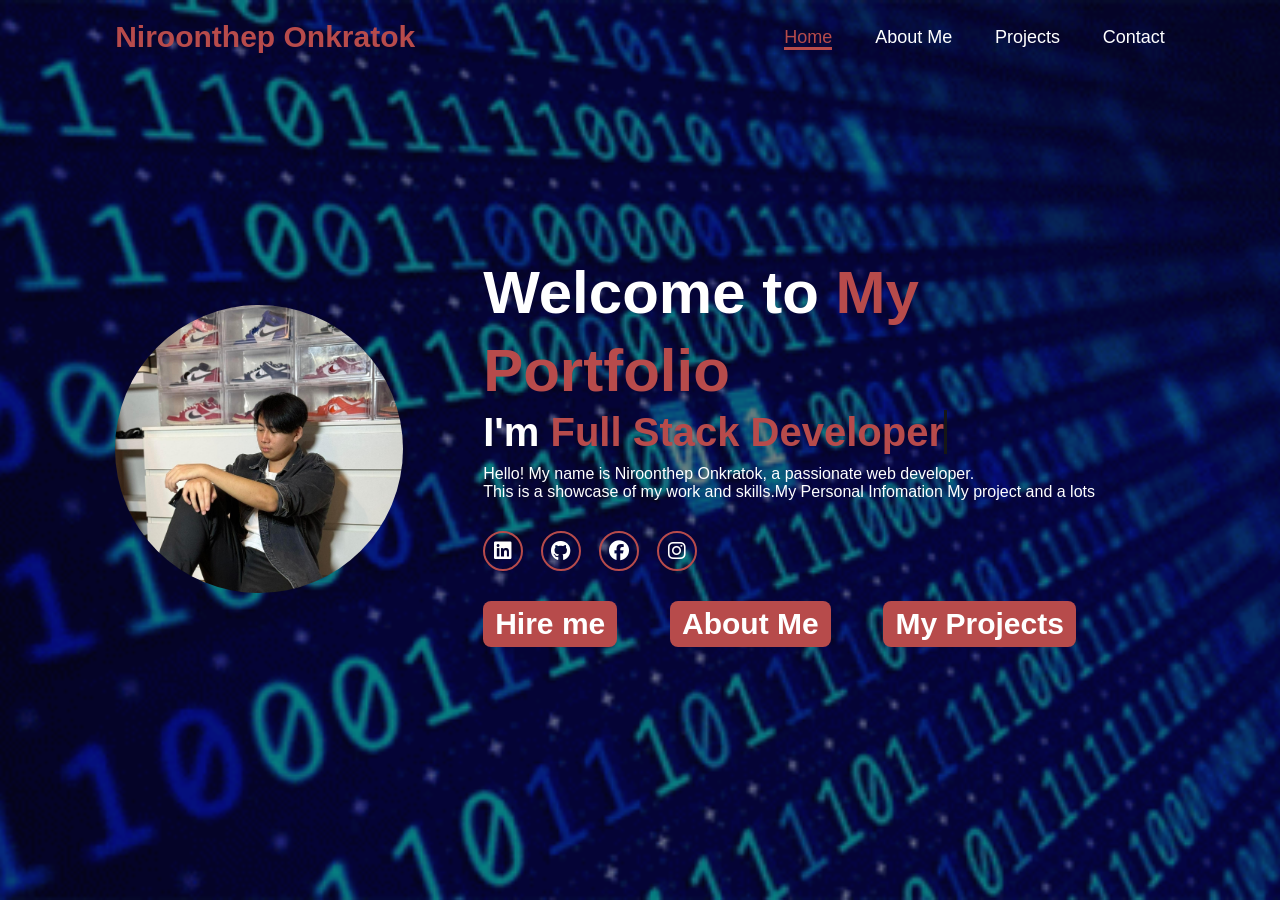
<file: index.html>
<!DOCTYPE html>
<html lang="en">
<head>
    <meta charset="UTF-8">
    <meta name="viewport" content="width=device-width, initial-scale=1.0">
    <link rel="stylesheet" href="https://cdnjs.cloudflare.com/ajax/libs/font-awesome/6.6.0/css/all.min.css">
    <link rel="stylesheet" href="style.css">
    <title>Portfolio</title>
    
</head>
<body>
    
    <header>
        <a href="#" class="logo" class="transition-link">Niroonthep Onkratok</a>

        <nav>
            <a href="#" class="active" class="transition-link">Home</a>
            <a href="AboutMe.html" class="transition-link">About Me</a>
            <a href="Projects.html" class="transition-link">Projects</a>
            <a href="Contact.html" class="transition-link">Contact</a>
        </nav>
    </header>
    <section class="home">
        <div class="home-img">
            <img src="Image/shared image (4).png" alt="Profile Picture" >
        </div>
        <div class="home-content">
            <h1>Welcome to <span> My Portfolio </span></h1>
            
            <h3 class="typing-text">I'm <span></span></h3>
            <p style="font-size: 16px;">Hello! My name is Niroonthep Onkratok, a passionate web developer. 
              <br>This is a showcase of my work and skills.My Personal Infomation My project and a lots</p>
            
            <div class="social-icons">
                <a href="https://www.linkedin.com/in/niroonthep-onkrtok-236432384" target="_blank"><i class="fa-brands fa-linkedin"></i></a>
                <a href="https://github.com/wavekunggoorock-sys" target="_blank"><i class="fa-brands fa-github"></i></a>
                <a href="https://www.facebook.com/StoryGamingGame" target="_blank"><i class="fa-brands fa-facebook"></i></a>
                <a href="https://www.instagram.com/x._wxve_.x/" target="_blank"><i class="fa-brands fa-instagram"></i></a>
            </div>
            <a href="Contact.html" class="btn" class="transition-link">Hire me</a>
            <a href="AboutMe.html" class="btn" class="transition-link">About Me</a>
            <a href="Projects.html" class="btn" class="transition-link">My Projects</a>
        </div>
    </section>
    <script>
  const header = document.querySelector("header");

  window.addEventListener("scroll", () => {
    if (window.scrollY > 50) {
      header.classList.add("scrolled"); // เพิ่มคลาสเมื่อ scroll ลง
    } else {
      header.classList.remove("scrolled"); // เอาคลาสออกเมื่อ scroll ขึ้น
    }
  });

  document.querySelectorAll('.transition-link').forEach(link => {
  link.addEventListener('click', function(e) {
    const href = this.getAttribute('href');

    // ถ้า href เป็นลิงก์ภายนอก (เริ่มด้วย http)
    if (href.startsWith('http')) {
      // เปิดปกติในแท็บใหม่
      return;
    }

    // ถ้าเป็นลิงก์ภายในเว็บ ให้ทำ fade-out
    e.preventDefault();
    document.body.classList.add('fade-out');
    setTimeout(() => {
      window.location.href = href;
    }, 500);
  });
});

// ตอนโหลดหน้าใหม่
window.addEventListener('load', () => {
  document.body.classList.add('fade-in');
});
</script>
</body>

</html>
</file>
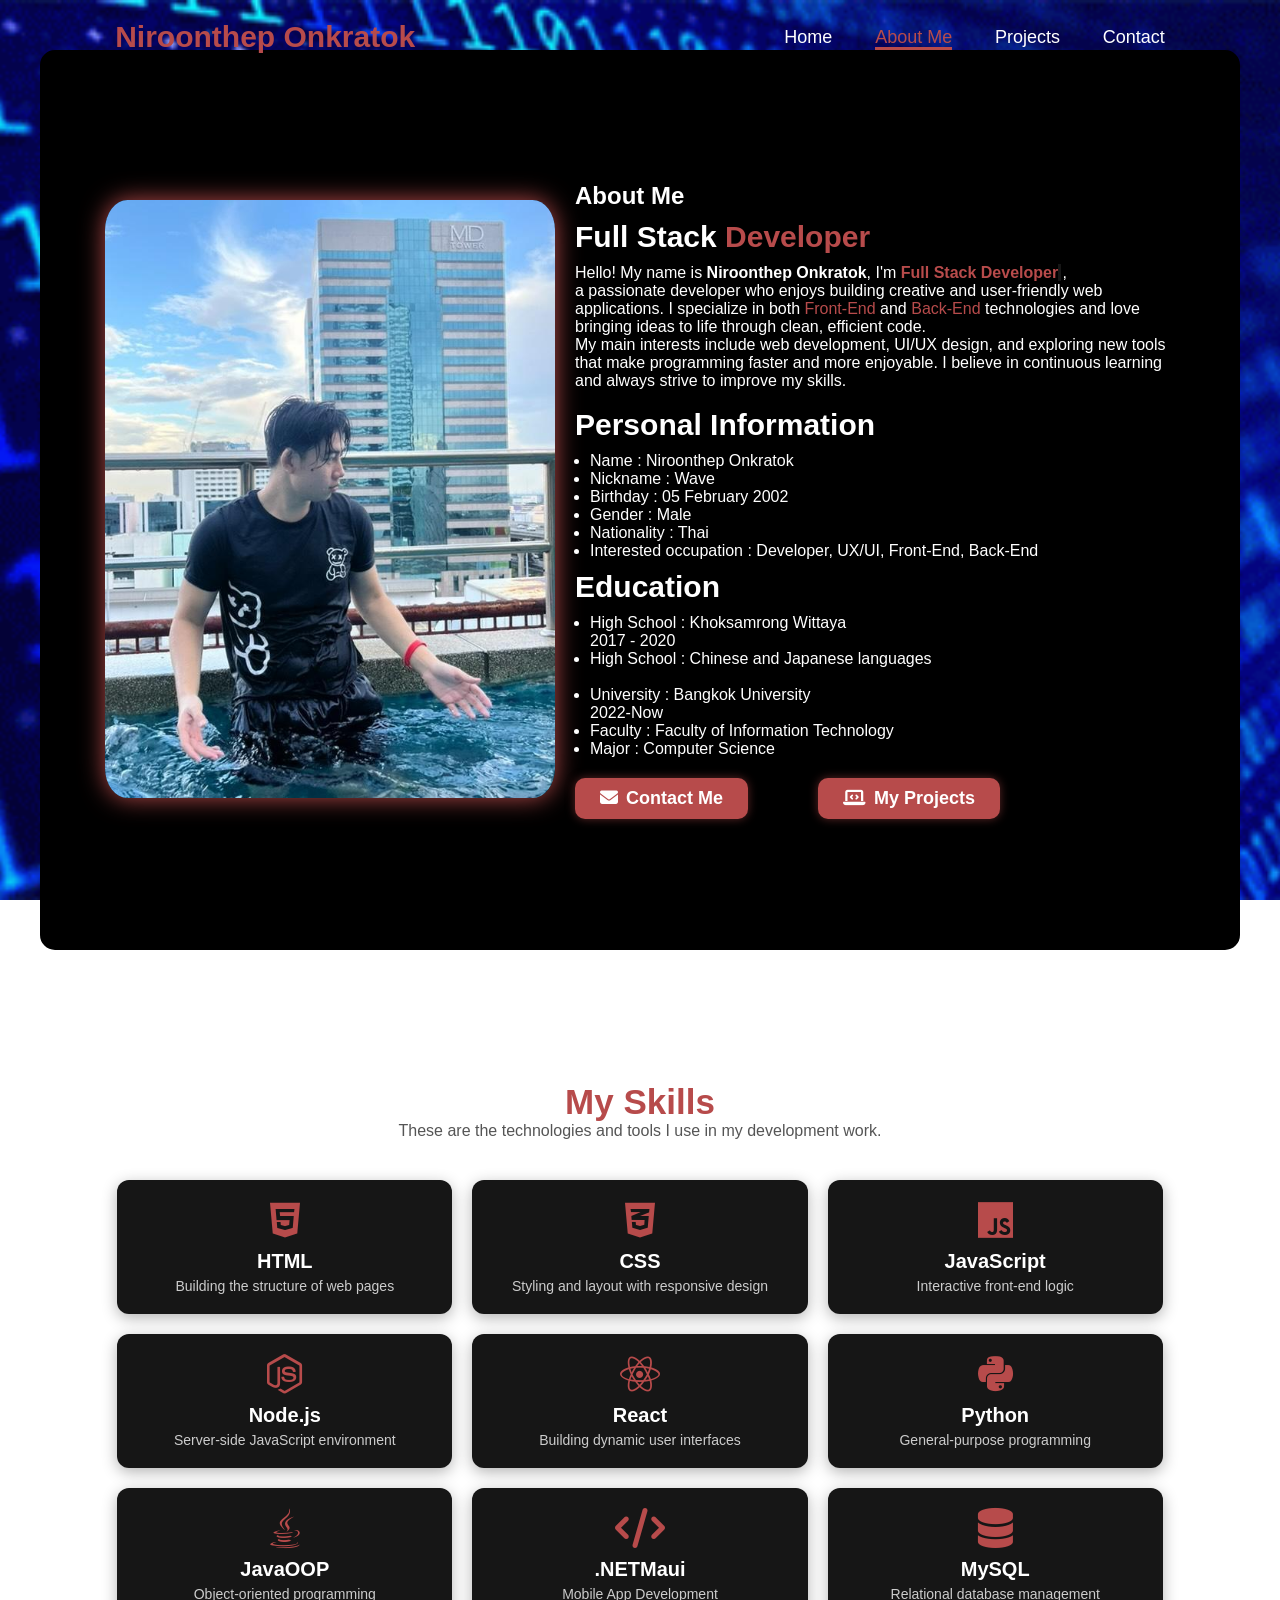
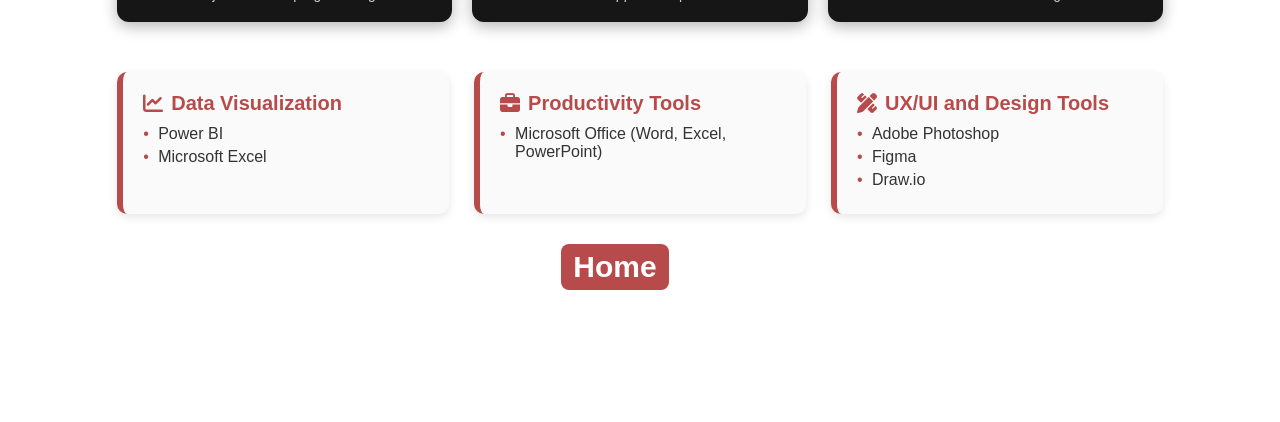
<file: AboutMe.html>
<!DOCTYPE html>
<html lang="en">
<head>
  <meta charset="UTF-8">
  <meta name="viewport" content="width=device-width, initial-scale=1.0">
  <title>About Me</title>
  <link rel="stylesheet" href="style.css">
  <link rel="stylesheet" 
        href="https://cdnjs.cloudflare.com/ajax/libs/font-awesome/6.6.0/css/all.min.css">
</head>
<body>
  
  <header>
    <a href="index.html" class="logo" class="transition-link">Niroonthep Onkratok</a>
    <nav>
      <a href="index.html" class="transition-link">Home</a>
      <a href="#" class="active" class="transition-link">About Me</a>
      <a href="Projects.html" class="transition-link">Projects</a>
      <a href="Contact.html" class="transition-link">Contact</a>
    </nav>
  </header>

  <section class="about">
    <div class="about-img">
      <img src="Image/shared image (1).png" alt="Profile Picture">
    </div>

    <div class="about-content">
      <h1 class="heading"><strong>About Me</strong></h1>
      <h2>Full Stack <span>Developer</span></h2>
      <p>
        Hello! My name is <b>Niroonthep Onkratok</b>, I'm <span class="typing" style="font-size: 16px;"><span></span></span> , 
        <br>a passionate developer who enjoys building creative and user-friendly web applications. I specialize in both 
        <span>Front-End</span> and <span>Back-End</span> technologies and love bringing ideas 
        to life through clean, efficient code.
      </p>
      <p>
        My main interests include web development, UI/UX design, and exploring new tools 
        that make programming faster and more enjoyable. I believe in continuous learning 
        and always strive to improve my skills.
      </p>
      <br>
      <h2>Personal Information</h2>
         <ul class="list">
            <li>Name : Niroonthep Onkratok</li>
            <li>Nickname : Wave</li>
            <li>Birthday : 05 February 2002</li>
            <li>Gender : Male</li>
            <li>Nationality : Thai</li>
            <li>Interested occupation : Developer, UX/UI, Front-End, Back-End</li>
          </ul>     
      
      <h2>Education</h2>
      <ul class="list">
        <li>High School : Khoksamrong Wittaya
          <br>2017 - 2020
        </li>
        <li>High School : Chinese and Japanese languages</li>
        <br>
        <li>University : Bangkok University<br>2022-Now</li>
        
        <li>Faculty : Faculty of Information Technology</li>
        <li>Major : Computer Science</li>
      </ul>
      <div class="about-buttons">
        <a href="Contact.html" class="btn" class="transition-link"><i class="fa-solid fa-envelope"></i> Contact Me</a>
        <a href="Projects.html" class="btn" class="transition-link"><i class="fa-solid fa-laptop-code"></i>My Projects</a>
      </div>
    </div>
  </section>
  <section id="skills" class="skills-section">
  <div class="skills-heading">
    <h2>My <span>Skills</span></h2>
    <p>These are the technologies and tools I use in my development work.</p>
  </div>

  <!-- 🧠 Programming Languages (แบบการ์ด) -->
  <div class="programming-skills">
    <div class="skill-card">
      <i class="fa-brands fa-html5"></i>
      <h3>HTML</h3>
      <p>Building the structure of web pages</p>
    </div>
    <div class="skill-card">
      <i class="fa-brands fa-css3-alt"></i>
      <h3>CSS</h3>
      <p>Styling and layout with responsive design</p>
    </div>
    <div class="skill-card">
      <i class="fa-brands fa-js"></i>
      <h3>JavaScript</h3>
      <p>Interactive front-end logic</p>
    </div>
    <div class="skill-card">
      <i class="fa-brands fa-node-js"></i>
      <h3>Node.js</h3>
      <p>Server-side JavaScript environment</p>
    </div>
    <div class="skill-card">
      <i class="fa-brands fa-react"></i>
      <h3>React</h3>
      <p>Building dynamic user interfaces</p>
    </div>
    <div class="skill-card">
      <i class="fa-brands fa-python"></i>
      <h3>Python</h3>
      <p>General-purpose programming</p>
    </div>
    <div class="skill-card">
      <i class="fa-brands fa-java"></i>
      <h3>JavaOOP</h3>
      <p>Object-oriented programming</p>
    </div>
    <div class="skill-card">
      <i class="fa-solid fa-code"></i>
      <h3>.NETMaui</h3>
      <p>Mobile App Development</p>
    </div>
    <div class="skill-card">
      <i class="fa-solid fa-database"></i>
      <h3>MySQL</h3>
      <p>Relational database management</p>
    </div>
  </div>

  <!-- 🧰 Tools and Other Skills (แบบหมวดหมู่ใหม่) -->
  <div class="skills-container">

    <div class="skill-category">
      <h3><i class="fa-solid fa-chart-line"></i> Data Visualization</h3>
      <ul>
        <li>Power BI</li>
        <li>Microsoft Excel</li>
      </ul>
    </div>

    <div class="skill-category">
      <h3><i class="fa-solid fa-briefcase"></i> Productivity Tools</h3>
      <ul>
        <li>Microsoft Office (Word, Excel, PowerPoint)</li>
      </ul>
    </div>

    <div class="skill-category">
      <h3><i class="fa-solid fa-pen-ruler"></i> UX/UI and Design Tools</h3>
      <ul>
        <li>Adobe Photoshop</li>
        <li>Figma</li>
        <li>Draw.io</li>
      </ul>
    </div>

  </div>
  <div class="about-homebuttons">
    <a href="index.html" class="btn">Home</a>
  </div>
  
</section>

  <script>
const header = document.querySelector('header');

window.addEventListener('scroll', () => {
    if(window.scrollY > 50){ // ถ้า scroll ลงมากกว่า 50px
        header.classList.add('scrolled'); // เพิ่ม class scrolled
    } else {
        header.classList.remove('scrolled'); // ลบ class scrolled
    }
});
document.querySelectorAll('.transition-link').forEach(link => {
  link.addEventListener('click', function(e) {
    e.preventDefault();
    const href = this.getAttribute('href');
    document.body.classList.add('fade-out');
    setTimeout(() => {
      window.location.href = href;
    }, 500); // เวลาให้ fade-out เสร็จ
  });
});

// ตอนโหลดหน้าใหม่
window.addEventListener('load', () => {
  document.body.classList.add('fade-in');
});
</script>

</body>
</html>
</file>
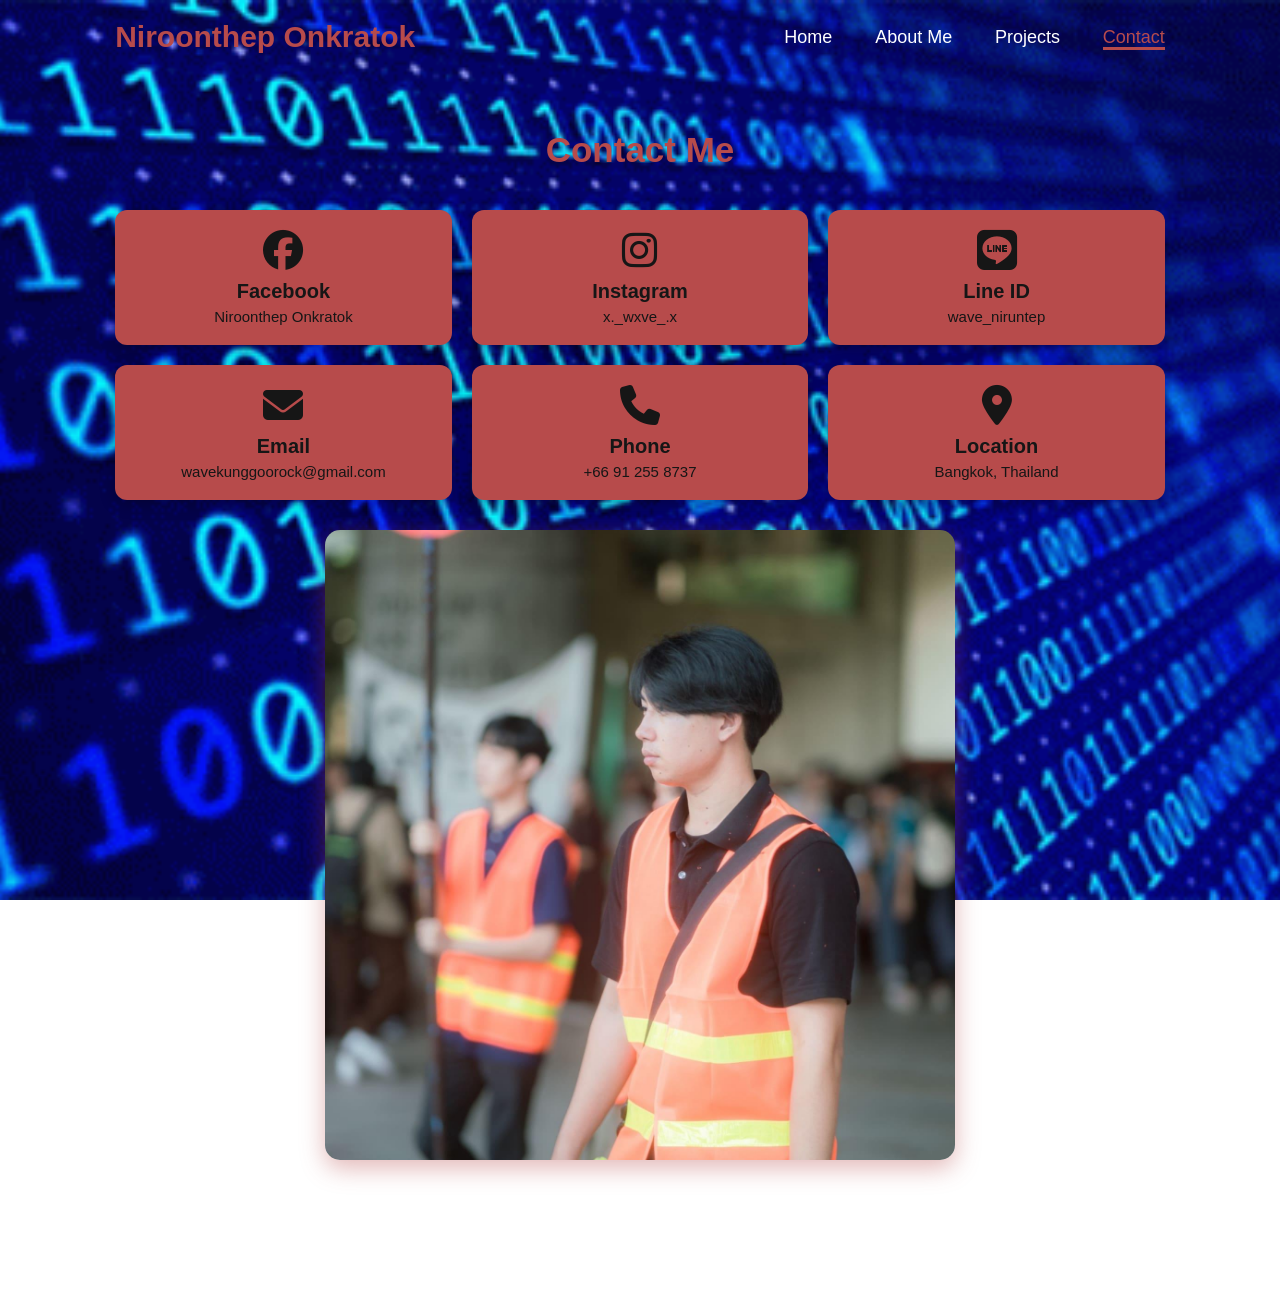
<file: Contact.html>
<!DOCTYPE html>
<html lang="en">
<head>
    <meta charset="UTF-8">
    <meta name="viewport" content="width=device-width, initial-scale=1.0">
    <title>Contact</title>
    <link rel="stylesheet" href="style.css">
    <link rel="stylesheet" 
        href="https://cdnjs.cloudflare.com/ajax/libs/font-awesome/6.6.0/css/all.min.css">
</head>
<body>
    <header>
    <a href="index.html" class="logo" class="transition-link">Niroonthep Onkratok</a>
    <nav>
      <a href="index.html" class="transition-link">Home</a>
      <a href="AboutMe.html" class="transition-link">About Me</a>
      <a href="Projects.html" class="transition-link">Projects</a>
      <a href="#" class="active" class="transition-link">Contact</a>
    </nav>
  </header>
    <section class="contact-section">
        <div class="contact-container">
        <h2 class="contact-heading">Contact Me</h2>
    
        <div class="contact-cards">
        
            <div class="contact-card">
                <i class="fa-brands fa-facebook"></i>
                <h3>Facebook</h3>
                <p>Niroonthep Onkratok</p>
            </div>

            <div class="contact-card">
                <i class="fa-brands fa-instagram"></i>
                <h3>Instagram</h3>
                <p>x._wxve_.x</p>
            </div>

            <div class="contact-card">
                <i class="fa-brands fa-line"></i>
                <h3>Line ID</h3>
                <p>wave_niruntep</p>

            </div>
            
            <div class="contact-card">
                <i class="fa-solid fa-envelope"></i>
                <h3>Email</h3>
                <p>wavekunggoorock@gmail.com</p>
            </div>

            <div class="contact-card">
                <i class="fa-solid fa-phone"></i>
                <h3>Phone</h3>
                <p>+66 91 255 8737</p>
            </div>

            <div class="contact-card">
                <i class="fa-solid fa-location-dot"></i>
                <h3>Location</h3>
                <p>Bangkok, Thailand</p>
            </div>
        </div>

        <div class="contact-image-container">
            <img src="Image/shared image (2).png" alt="Decorative Image">
        </div>
  </div>
</section>

<script>
const header = document.querySelector('header');
window.addEventListener('scroll', () => {
    if(window.scrollY > 50){
        header.classList.add('scrolled');
    } else {
        header.classList.remove('scrolled');
    }
});

document.querySelectorAll('.transition-link').forEach(link => {
  link.addEventListener('click', function(e) {
    e.preventDefault();
    const href = this.getAttribute('href');
    document.body.classList.add('fade-out');
    setTimeout(() => {
      window.location.href = href;
    }, 500); // เวลาให้ fade-out เสร็จ
  });
});

// ตอนโหลดหน้าใหม่
window.addEventListener('load', () => {
  document.body.classList.add('fade-in');
});
</script>
</body>
</html>
</file>
<file: style.css>
* {
        margin: 0;
        padding: 0;
        box-sizing: border-box;
        text-decoration: none;
        border: none;
        outline: none;
        font-family:'poppins', sans-serif;
      }

      html {
        font-size: 62.5%;
        scroll-behavior: smooth;
      }

      body {
        width: 100%;
        min-height: 100vh;
        background-image: url('Image/img1.gif'); /* path ของรูป */
        background-attachment: fixed;
        background-size: cover;
        background-position: center;
        background-repeat: no-repeat;
        color: white;
        }

      header {
        position: fixed;
        top: 0;
        left: 0;
        width: 100%;
        padding: 2rem 9%;
        background-color: transparent;
        filter: drop-shadow();
        display: flex;
        justify-content: space-between;
        align-items: center;
        z-index: 100;
        transition: background-color 0.4s ease, padding 0.3s ease;
      }
      
      .logo {
        font-size: 3rem;
        font-weight: 800;
        color: #b74b4b;
        cursor: pointer;
        text-decoration: none;
        
      }
      
      .logo:hover {
        transform: scale(1.1);

        }
    nav a{
        font-size: 1.8rem;
        color: white;
        margin-left: 4rem;
        font-weight: 500;
        transition: 0.3s ease;
        border-bottom: 3px solid transparent;
        transition: color 0.3s ease, -webkit-text-stroke 0.3s ease;
        }

    nav a:hover, 
    nav a.active {
        color: #b74b4b;
        border-bottom: 3px solid #b74b4b;
        }

        /* เมื่อ scroll ลง — header กลายเป็นสีแดง */
        header.scrolled {
            position: fixed;      /* ทำให้ชิดด้านบนตลอด */
        top: 0;
        left: 0;
        width: 100%;          /* เต็มความกว้าง */
        background-color: #b74b4b;
        padding: 2rem 9%;
        z-index: 100;         /* อยู่ด้านบน */
        box-shadow: 0 4px 10px rgba(0,0,0,0.3);
        }

        /* ตอน header เป็นสีแดง → ตัวอักษรทั้งหมดเป็นสีขาว */
        header.scrolled .logo,
        header.scrolled nav a {
        color: #ffffff;
        }

        header.scrolled nav a.active {
        color: #ffffff;
        border-bottom: 3px solid #ffffff;
        }

        /* เพิ่ม glow effect เล็กน้อยเวลา hover */
        header.scrolled nav a:hover {
        color: #ffffff;
        border-bottom: 3px solid #ffffff;
        background-color: transparent;
        transition: all 0.3s ease;
        }

    @media(max-width: 995px){
        nav{
            position: absolute;
            display: none;
            top: 100%;
            right: 0;
            width: 40%;
            border-left: 3px solid #b74b4b;
            border-bottom: 3px solid #b74b4b;
            border-bottom-left-radius: 2rem;
            padding: 1rem solid;
            background-color: #161616;
            border-top: 0.1rem solid #b74b4b;
        }
        nav.active{
            display: block;
        }

        nav a{
            display: block;
            margin: 3rem 0;
            font-size: 2rem;
        }

        nav a.hover
        nav a.active{
            padding: 1rem;
            border-radius: 0.5rem;
            border-bottom: 0.5rem solid #b74b4b;
        }

        .home-content .btn {
        display: block;        /* ให้ปุ่มเป็นบล็อกเต็มบรรทัด */
        width: 70%;            /* ปรับขนาดปุ่มให้พอดีมือถือ */
        margin: 1rem auto;     /* เว้นระยะห่างบน–ล่าง และจัดกึ่งกลาง */
        text-align: center;    /* จัดตัวอักษรตรงกลาง */
        }
        
        .home-content {
        display: flex;
        flex-direction: column;
        align-items: center;   /* จัด content กึ่งกลางแนวนอน */
    }

    .social-icons {
        justify-content: center; /* จัด icon กึ่งกลาง */
        margin: 2rem 0;          /* เว้นระยะบน-ล่าง */
    }

    /* Buttons ก็จัดตรงกลาง */
    .home-content .btn {
        width: 70%;
        text-align: center;
        margin: 1rem auto;
    }
    }

    section{
        min-height: 100vh;
        padding: 5rem 9%;
    }

    .home{
        position: relative;
        display: flex;
        align-items: center;
        justify-content: center;
        gap: 8rem;
        background-color: #161616;
        /* ใส่ background image */
    background-image: url('Image/img1.gif'); /* ใส่ path ของรูป */
    background-size: cover;       /* ให้รูปเต็มพื้นที่ */
    background-position: center;  /* จัดรูปให้อยู่ตรงกลาง */
    background-repeat: no-repeat; /* ป้องกันรูปซ้ำ */
    background-attachment: fixed;
    
    min-height: 100vh;
    }

    .home::before {
    content: '';
    position: absolute;
    top: 0;
    left: 0;
    width: 100%;
    height: 100%;
    background-color: rgba(7, 6, 6, 0.5); /* สีดำครึ่งโปร่ง */
    z-index: 1;
}
.home-content, .home-img {
    position: relative;
    z-index: 2; /* ทำให้เนื้อหาขึ้นมาข้างบน overlay */
}

    .home .home-content h1{
        font-size: 6rem;
        font-weight: 700;
        line-height: 1.3;
    }

    span{
        color: #b74b4b;
    }

    .home-content h3{
        font-size: 4rem;
        font-weight: 700;
        margin-bottom: 1rem;
    }

    .home-img{
        border-radius: 50%;
    }

    .home-img img{
        position: relative;
        width: 32vh;
        border-radius: 50%;
        box-shadow: 0 0 25px solid #b74b4b;
        cursor: pointer;
        transition: 0.2s linear;
    }

    .home-img img:hover{
        transform: scale(1.1) translateY(-5px);
    background-color: transparent;
    
    }

    .social-icons a{
        display: inline-flex;
        justify-content: center;
        align-items: center;
        width: 4rem;
        height: 4rem;
        background-color: transparent;
        border: 0.2rem solid #b74b4b;
        font-size: 2rem;
        border-radius: 50%;
        margin: 3rem 1.5rem 3rem 0;
        transition: 0.3s ease;
        color: white;
    }

    .social-icons a:hover{
        background-color: #b74b4b;
        color: #161616;
        transform: scale(1.3) translateY(-5px);
        box-shadow: 0 0 25px solid #b74b4b;
    }

    .btn{
        display: inline-block;
        padding: 1rem 3rem;
        background-color: #b74b4b;
        color: #161616;
        font-size: 3rem;
        font-weight: 600;
        border-radius: 0.5rem;
        box-shadow: 0 0 25px solid #b74b4b;
        transition: 0.3s ease;
        cursor: pointer;
        margin-right: 50px;
    }

    .btn:hover{
        background-color: transparent;
        color: #161616;
        transform: scale(1.1);
    }

    .typing-text{
        font-size: 34px;
        font-weight: 600;
        min-width: 280px;
    }

    .typing-text span{
        position: relative;
    }
    .typing-text span::before{
        content: 'Full Stack Developer';
        color: #b74b4b;
        animation: words 20s infinite;
    }

    .typing-text span::after{
        content: '';
        position: absolute;
        width: calc(100%+8px);
        height: 100%;
        background-color: black;
        border-left: 3px solid #161616;
        right: -8;
        animation: cursor 0.7s infinite;
    }

    @keyframes cursor{
        to{
            border-left: 3px solid #b74b4b;
        }
    }

    @keyframes words{
        0%,20%{
            content: 'Full Stack Developer';
        }
        25%,45%{
            content: 'Web Developer';
        }
        50%,70%{
            content: 'Back-End Developer';
        }
        75%,95%{
            content: 'Front-End Developer';
        }
    }

    @media(max-width: 1000px){
        .home{
            gap: 4rem;
        }
    }

    @media(max-width: 995px){
        .home{
            flex-direction: column;
            margin: 5rem 4rem;
        }

        .home-content h3{
            font-size: 3rem;
        }

        .home-content h1{
            font-size: 4rem;
        }

        .home-img img{
            width: 70vh;
            margin-top: 4rem;
        }
    }

/* ------------------------------
            ABOUT 
------------------------------ */

    .about {
        position: relative;
        width: 100%;
        min-height: 100vh;
        display: flex;
        align-items: center;
        justify-content: center;
        gap: 2rem;
        padding: 5rem 9%;
        background-color: #161616;
        color: white;
        /* เพิ่มกรอบสีขาว */
        border: 2px solid rgb(0, 0, 0); /* สีและความหนาของกรอบ */
        border-radius: 15px; /* มุมโค้งมน */
        padding: 2rem; /* ระยะห่างเนื้อหาจากกรอบ */
        max-width: 1200px; /* กำหนดความกว้างสูงสุด */
        margin: 5rem auto; /* จัดให้อยู่ตรงกลางหน้าจอ */
        height: 800px;
        background-color: #000000;
  
}

.about-img img {
  width: 50vh;
  border-radius: 5%;
  box-shadow: 0 0 25px #b74b4b;
}

.about-content {
  max-width: 600px;
  color: rgb(255, 255, 255);
  font-size: 16px;
}

.about-buttons {
  display: flex;
  justify-content: flex-start; /* หรือ center ถ้าอยากให้อยู่ตรงกลาง */
  gap: 20px; /* ระยะห่างระหว่างปุ่ม */
  margin-top: 2rem;
}

.about-buttons .btn {
  display: inline-flex;
  align-items: center;
  justify-content: center;
  font-size: 1.8rem;
  font-weight: 600;
  padding: 1rem 2.5rem;
  background-color: #b74b4b;
  color: #ffffff;
  border-radius: 10px;
  box-shadow: 0 0 10px rgba(183, 75, 75, 0.5);
  transition: all 0.3s ease;
}

.about-homebuttons {
  display: flex;           /* ใช้ Flexbox */
  justify-content: center; /* จัดแนวนอนตรงกลาง */
  margin-top: 3rem;        /* เว้นระยะจากเนื้อหา */
}


.about-buttons .btn i {
  margin-right: 8px;
}

.about-buttons .btn:hover {
  background-color: transparent;
  color: #b74b4b;
  transform: scale(1.05);
  box-shadow: 0 0 15px rgba(183, 75, 75, 0.7);
}

.heading{
    margin-bottom: 1rem;
}

.list{
    margin: 1rem 0;
    list-style-type: disc;
    padding-left: 1.5rem;
    
}

.about-content h2 {
  font-size: 3rem;
  margin-bottom: 1rem;
  color: #ffffff;
}

.social-links a {
  display: inline-block;
  margin-right: 1rem;
  color: #b74b4b;
  font-size: 1.8rem;
  text-decoration: none;
  transition: color 0.3s ease;
}

.social-links a:hover {
  color: white;
}

.typing{
        font-size: 34px;
        font-weight: 600;
        min-width: 280px;
    }

    .typing span{
        position: relative;
    }
    .typing span::before{
        content: 'Full Stack Developer';
        color: #b74b4b;
        animation: words 20s infinite;
    }

    .typing span::after{
        content: '';
        position: absolute;
        width: calc(100%+8px);
        height: 100%;
        background-color: black;
        border-left: 3px solid #161616;
        right: -8;
        animation: cursor 0.7s infinite;
    }

    @keyframes cursor{
        to{
            border-left: 3px solid #b74b4b;
        }
    }

    @keyframes words{
        0%,20%{
            content: 'Full Stack Developer';
        }
        25%,45%{
            content: 'Web Developer';
        }
        50%,70%{
            content: 'Back-End Developer';
        }
        75%,95%{
            content: 'Front-End Developer';
        }
    }

/* ------------------------------
          SKILLS SECTION
------------------------------ */

  .skills-section {
  width: 100%;
  min-height: 100vh;
  padding: 8rem 9%;
  background-color: #ffffff;
  border: 2px solid white;
  border-radius: 15px;
  margin: 5rem auto;
  color: #000;
}

.skills-heading {
  text-align: center;
  margin-bottom: 4rem;
}

.skills-heading h2 {
  font-size: 3.5rem;
  color: #b74b4b;
}

.skills-heading p {
  font-size: 1.6rem;
  color: #555;
}

/* ---------- Programming Skills Cards ---------- */
.programming-skills {
  display: grid;
  grid-template-columns: repeat(3, 1fr);
  gap: 2rem;
  margin-bottom: 5rem;
}

@media(max-width: 900px){
  .programming-skills {
    grid-template-columns: repeat(2, 1fr); /* 2 cards ต่อแถวบน tablet */
  }
}

@media(max-width: 600px){
  .programming-skills {
    grid-template-columns: 1fr; /* 1 card ต่อแถวบนมือถือ */
  }
}

.skill-card {
  background-color: #161616;
  color: #fff;
  text-align: center;
  padding: 2rem;
  border-radius: 12px;
  box-shadow: 0 4px 15px rgba(0,0,0,0.3);
  transition: transform 0.3s ease, box-shadow 0.3s ease;
}

.skill-card i {
  font-size: 4rem;
  color: #b74b4b;
  margin-bottom: 1rem;
}

.skill-card h3 {
  font-size: 2rem;
  margin-bottom: 0.5rem;
}

.skill-card p {
  font-size: 1.4rem;
  color: #ccc;
}

.skill-card:hover {
  transform: translateY(-8px);
  box-shadow: 0 6px 20px rgba(0,0,0,0.5);
}

/* ---------- Category Style (Tools Section) ---------- */
.skills-container {
  display: grid;
  grid-template-columns: repeat(3, 1fr);
  gap: 2.5rem;
}

@media(max-width: 900px){
  .skills-container {
    grid-template-columns: repeat(2, 1fr); /* 2 ต่อแถว */
  }
}

@media(max-width: 600px){
  .skills-container {
    grid-template-columns: 1fr; /* 1 ต่อแถว */
  }
}

.skill-category {
  background-color: #fafafa;
  border-left: 6px solid #b74b4b;
  border-radius: 10px;
  padding: 2rem;
  box-shadow: 0 3px 10px rgba(0,0,0,0.1);
  transition: transform 0.3s ease, box-shadow 0.3s ease;
}

.skill-category:hover {
  transform: translateY(-5px);
  box-shadow: 0 6px 20px rgba(0,0,0,0.15);
}

.skill-category h3 {
  font-size: 2rem;
  color: #b74b4b;
  margin-bottom: 1rem;
  display: flex;
  align-items: center;
  gap: 0.8rem;
}

.skill-category ul {
  list-style: none;
  padding: 0;
}

.skill-category li {
  font-size: 1.6rem;
  color: #333;
  margin: 0.5rem 0;
  padding-left: 1.5rem;
  position: relative;
}

.skill-category li::before {
  content: "•";
  color: #b74b4b;
  position: absolute;
  left: 0;
}

/* ------------------------------
            ProjectSECTION
------------------------------ */

.projects {
  width: 100%;
  min-height: 100vh;
  background: transparent;
  color: #b74b4b;
  padding: 8rem 9%;
  display: flex;
  flex-direction: column;
  align-items: center;
  justify-content: center;
}

.projects .heading {
  font-size: 3rem;
  margin-bottom: 3rem;
  color: #b74b4b;
  text-align: center;
  -webkit-text-stroke: 1px rgb(0, 0, 0); /* เพิ่มขอบสีดำรอบตัวอักษร */
}

.projects-intro {
  color: #fff;              /* ตัวอักษรสีขาว */
  font-size: 1.8rem;        /* ขนาดพอเหมาะ */
  text-align: center;       /* จัดกึ่งกลาง */
  margin-bottom: 3rem;      /* เว้นระยะจาก heading และ project cards */
  line-height: 1.6;         /* ความสูงบรรทัดอ่านง่าย */
  max-width: 800px;         /* ไม่ให้ข้อความยาวเกิน */
  animation: fadeInText 1s ease forwards; /* เพิ่ม animation เล็กน้อย */
}

.projects-container {
  display: grid;
  grid-template-columns: repeat(3, 1fr);
  gap: 2rem;
  width: 100%;
  max-width: 1200px;
}

.project-card {
  background-color: #ffffff;
  border: 2px solid #b74b4b;
  border-radius: 15px;
  padding: 1.5rem;
  box-shadow: 0 4px 10px rgba(0,0,0,0.1);
  text-align: center;
  opacity: 0;
  transform: translateY(50px);
  transition: opacity 0.3s ease-out, transform 0.3s ease-out;
}

.project-card.show {
  opacity: 1;
  transform: translateY(0);
}

.project-card:hover {
  transform: translateY(-10px);
  box-shadow: 0 8px 20px rgba(183, 75, 75, 0.3);
}

.project-card img {
  width: 100%;
  height: 200px;
  object-fit: cover;
  border-radius: 10px;
  margin-bottom: 1rem;
}

.project-card h3 {
  color: #b74b4b;
  font-size: 2rem;
  margin-bottom: 0.5rem;
}

.project-card p {
  font-size: 1.3rem;
  color: #333;
  margin-bottom: 1rem;
  line-height: 1.5;
}

.btn {
  display: inline-block;
  background: #b74b4b;
  color: white;
  padding: 0.6rem 1.2rem;
  border-radius: 8px;
  text-decoration: none;
  transition: background 0.3s ease;
}

.btn:hover {
  background: #8d3838;
}

/* 🔹 Popup Modal Style */
.modal {
  display: none;
  position: fixed;
  z-index: 1000;
  left: 0;
  top: 0;
  width: 100%;
  height: 100%;
  background-color: rgba(0,0,0,0.7);
  justify-content: center;
  align-items: center;
}

.modal-content {
  background: white;
  border-radius: 15px;
  max-width: 800px;
  width: 90%;
  padding: 20px;
  position: relative;
  animation: fadeInUp 0.4s ease;
  font-size: 1.5rem;
}

/* 🔹 ปุ่มลูกศรซ้าย–ขวา */
.prev, .next {
  position: absolute;
  top: 50%;
  transform: translateY(-50%);
  background-color: rgba(0,0,0,0.6);
  color: white;
  border: none;
  font-size: 2rem;
  padding: 1rem 1.2rem;
  cursor: pointer;
  border-radius: 50%;
  transition: 0.3s;
  z-index: 1001; /* 🔹 เพิ่ม z-index ให้ปุ่มอยู่เหนือรูป */
}

.prev:hover, .next:hover {
  background-color: rgba(183,75,75,0.9);
}

.prev { left: -50px; }   /* 🔹 ย้ายออกมานอกกรอบนิดหน่อย */
.next { right: -50px; }

.modal-images {
  width: 100%;
  display: flex;
  justify-content: center;
  align-items: center;
  overflow: hidden;
}

.modal-images img {
  width: 100%;
  max-width: 700px;
  height: 600px;
  object-fit: contain;
  background-color: #000;
  border-radius: 10px;
  margin-bottom: 15px;
  opacity: 0;
  transition: opacity 0.2s ease-in-out;
}

.modal-images img.show {
  opacity: 1;
}

.close {
  position: absolute;
  right: 20px;
  top: 10px;
  font-size: 24px;
  cursor: pointer;
  color: #333;
}

@keyframes fadeInUp {
  from {
    opacity: 0;
    transform: translateY(30px);
  }
  to {
    opacity: 1;
    transform: translateY(0);
  }
}

@media (max-width: 768px) {
  .modal-images img {
    height: 250px;
    max-width: 90%;
  }
}

/* ------------------------------
          CONTACT SECTION
------------------------------ */

.contact-section {
  width: 100%;
  min-height: 100vh;
  padding: 8rem 9%;
 
  color: #000;
  
  border-radius: 15px;
  margin: 5rem auto;
}

.contact-heading {
  text-align: center;
  font-size: 3.5rem;
  color: #b74b4b;
  margin-bottom: 4rem;
}

.contact-cards {
  display: grid;
  grid-template-columns: repeat(3, 1fr);
  gap: 2rem;
}

@media(max-width: 900px){
  .contact-cards {
    grid-template-columns: repeat(2, 1fr);
  }
}

@media(max-width: 600px){
  .contact-cards {
    grid-template-columns: 1fr;
  }
}

.contact-card {
  background-color: #b74b4b;
  color: #161616;
  text-align: center;
  padding: 2rem;
  border-radius: 12px;
  box-shadow: 0 4px 15px rgba(0,0,0,0.3);
  transition: transform 0.3s ease, box-shadow 0.3s ease;
}

.contact-card i {
  font-size: 4rem;
  color: #161616;
  margin-bottom: 1rem;
}

.contact-card h3 {
  font-size: 2rem;
  margin-bottom: 0.5rem;
}

.contact-card p {
  font-size: 1.5rem;
  color: #161616;
}

.contact-card:hover {
  transform: translateY(-8px);
  box-shadow: 0 6px 20px rgba(0,0,0,0.5);
}

.contact-image-container {
  display: flex;
  justify-content: center;
  margin-top: 3rem; /* เว้นระยะจากการ์ด */
}

.contact-image-container img {
  width: 60%;
  max-width: 800px;
  height: auto;
  border-radius: 15px;
  box-shadow: 0 8px 25px rgba(183, 75, 75, 0.4);
  transition: transform 0.3s ease;
}

.contact-image-container img:hover {
  transform: scale(1.05);
}

@media (max-width: 900px) {
  .contact-image-container img {
    width: 90%;
  }
}

@media (max-width: 600px) {
  .contact-image-container img {
    width: 100%;
  }
}

/* ------------------------------
          CHANGE PAGE
------------------------------ */

/* CSS */
.fade-out {
  opacity: 0;
  transition: opacity 0.5s ease;
}

.fade-in {
  opacity: 1;
  transition: opacity 0.5s ease;
}

/* ------------------------------
        MOBILE RESPONSIVE (<=995px)
------------------------------ */

/* Navigation */
@media(max-width: 995px){
    nav {
        position: absolute;
        display: none;
        top: 100%;
        right: 0;
        width: 60%;
        background-color: #161616;
        border-left: 3px solid #b74b4b;
        border-bottom: 3px solid #b74b4b;
        border-radius: 0 0 15px 0;
        padding: 2rem;
    }
    nav.active {
        display: block;
    }
    nav a {
        display: block;
        margin: 2rem 0;
        font-size: 2rem;
    }
}

/* Home Section */
@media(max-width: 995px){
    .home{
        flex-direction: column;
        gap: 3rem;
        padding: 2rem;
    }
    .home-content h1{ font-size: 4rem; }
    .home-content h3{ font-size: 3rem; }
    .home-img img{ width: 60vh; margin-top: 2rem; }
}

/* About Section */
@media(max-width: 995px){
    .about{
        flex-direction: column;
        height: auto;
        padding: 3rem 2rem;
    }
    .about-img img{
        width: 70%;
        margin-bottom: 2rem;
        justify-content: center;
    }
    .about-content{
        max-width: 100%;
    }
    .about-buttons{
        justify-content: center;
    }
}

/* Skills Section */
@media(max-width: 900px){
    .programming-skills{
        grid-template-columns: repeat(2, 1fr);
    }
    .skills-container{
        grid-template-columns: repeat(2, 1fr);
    }
}
@media(max-width: 600px){
    .programming-skills,
    .skills-container{
        grid-template-columns: 1fr;
    }
}

/* Projects Section */
@media(max-width: 900px){
    .projects-container{
        grid-template-columns: repeat(2,1fr);
    }
}
@media(max-width: 600px){
    .projects-container{
        grid-template-columns: 1fr;
    }
}

/* Contact Section */
@media(max-width: 900px){
    .contact-cards{
        grid-template-columns: repeat(2,1fr);
    }
    .contact-image-container img{
        width: 90%;
    }
}
@media(max-width: 600px){
    .contact-cards{
        grid-template-columns: 1fr;
    }
    .contact-image-container img{
        width: 100%;
    }
}

/* Logo & Nav font-size adjustments */
@media(max-width: 600px){
    .logo{ font-size: 2.2rem; }
    nav a{ font-size: 1.6rem; margin-left: 2rem; }
}

/* Buttons Responsive */
@media(max-width: 600px){
    .btn{
        font-size: 1.8rem;
        padding: 1rem 2rem;
        width: 80%;
        text-align: center;
    }
    .about-homebuttons .btn{
        width: 70%;
    }
}

/* Home Image Adjustments */
@media(max-width: 450px){
    .home-img img{
        width: 50vh;
    }
    .home-content h1{
        font-size: 3rem;
    }
    .home-content h3{
        font-size: 2.2rem;
    }
}
</file>
